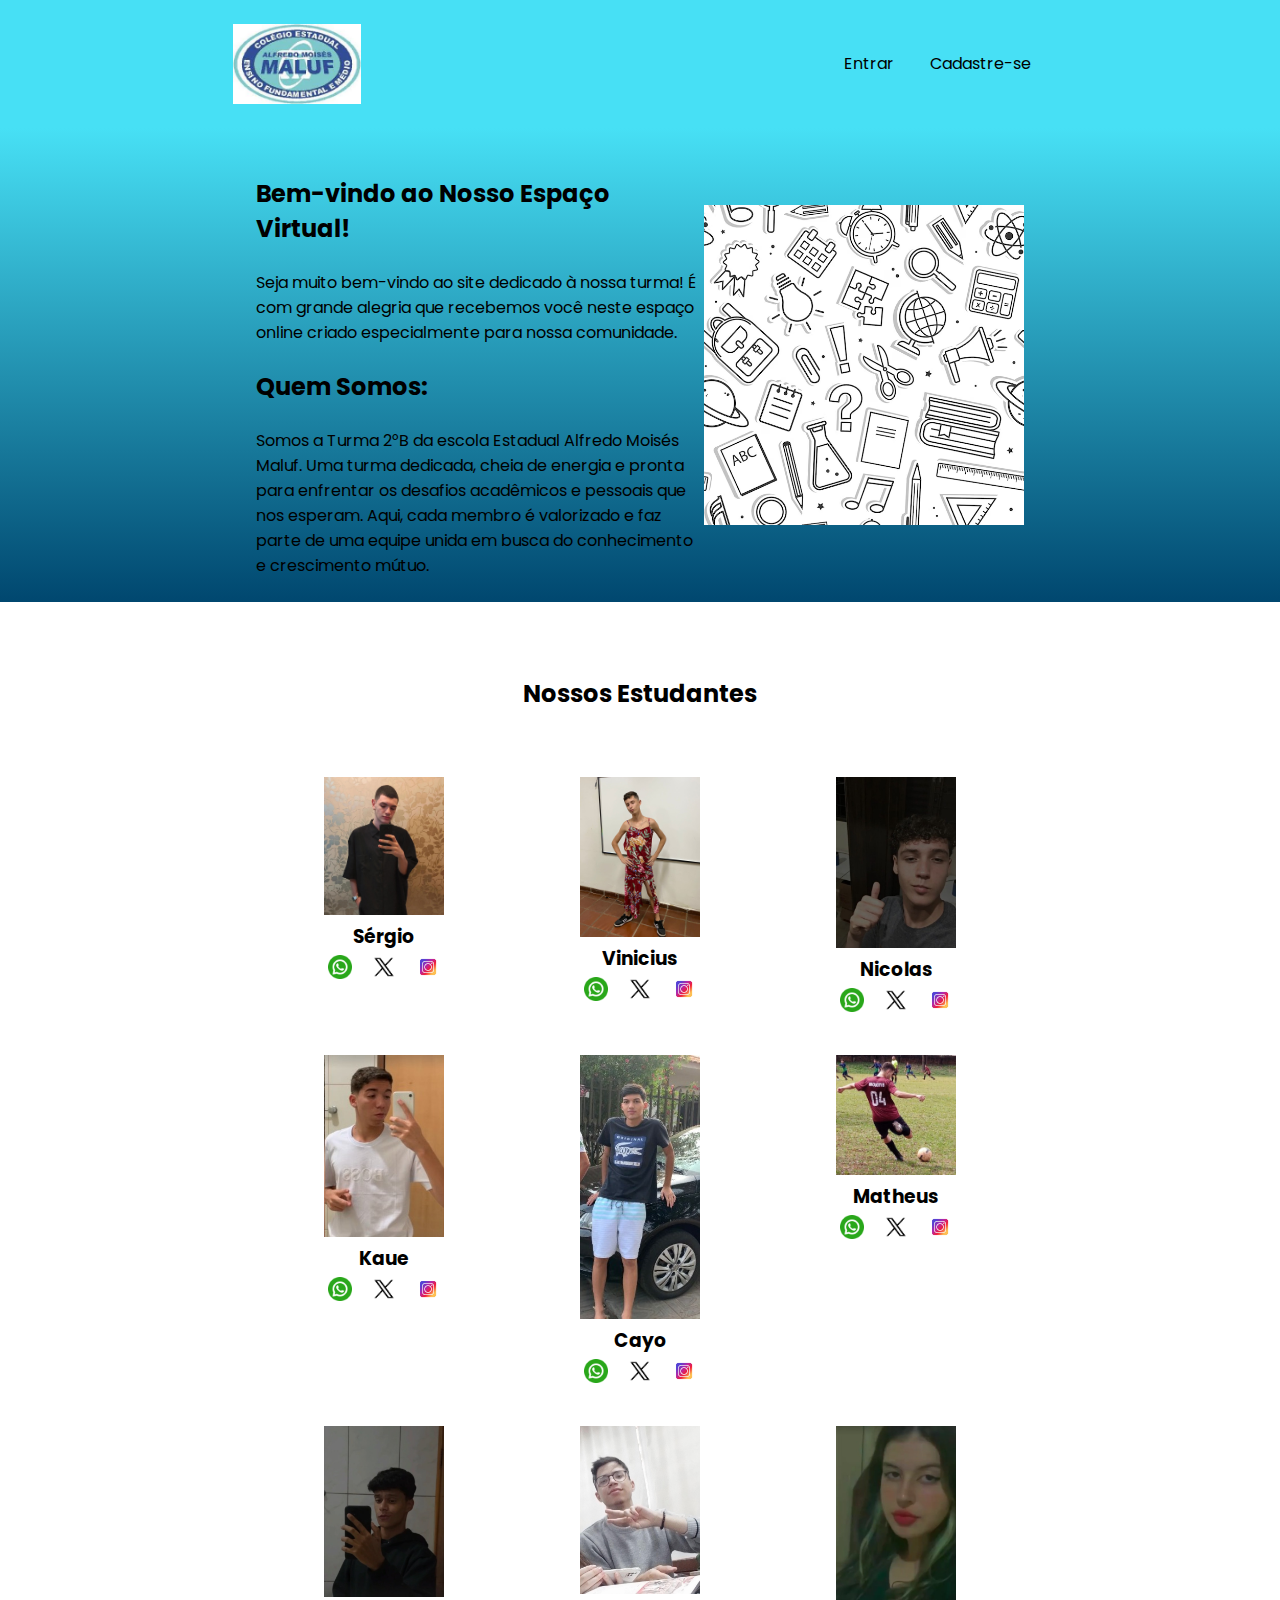
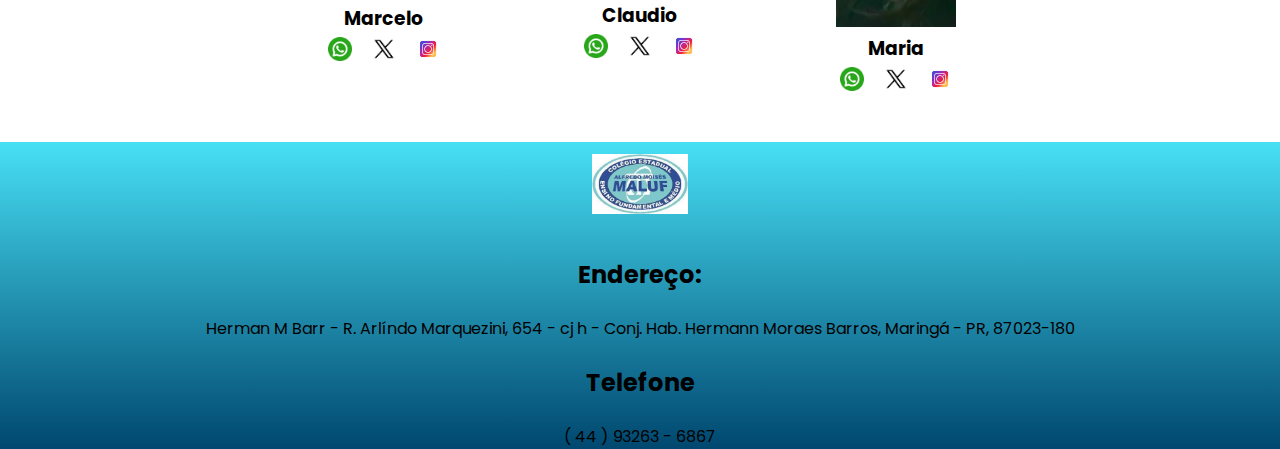
<file: samuel-2.B-main/2°B/index.html>
<!DOCTYPE html>
<html lang="en">
<head>
    <meta charset="UTF-8">
    <meta http-equiv="X-UA-Compatible" content="IE=edge">
    <meta name="viewport" content="width=device-width, initial-scale=1.0">
    <title>samuel</title>
    <link rel="stylesheet" href="style.css">
    <link rel="preconnect" href="https://fonts.googleapis.com">
    <link rel="preconnect" href="https://fonts.gstatic.com" crossorigin>
    <link href="https://fonts.googleapis.com/css2?family=Poppins&display=swap" rel="stylesheet">
</head>
<body>
    <header class="cabecalho">
        <img class="cabecalho-imagem" src="images.png" alt="logo da alura start">
        <ul class="cabecalho-lista">
            <li class="cabecalho-lista-item">Entrar</li>
            <li class="cabecalho-lista-item">Cadastre-se</li>
        </ul>
    </header>
    <section class="escola">
        <div class="escola-div-conteudo">
            <h2 class="escola-titulo">Bem-vindo ao Nosso Espaço Virtual!</h2>
            <p class="escola-texto-um">Seja muito bem-vindo ao site dedicado à nossa turma! É com grande alegria que recebemos você neste espaço online criado especialmente para nossa comunidade.</p>
            <h2 class="escola-titulo">Quem Somos:</h2>
            <p class="escola-texto-um">Somos a Turma 2°B da escola Estadual Alfredo Moisés Maluf. Uma turma dedicada, cheia de energia e pronta para enfrentar os desafios acadêmicos e pessoais que nos esperam. Aqui, cada membro é valorizado e faz parte de uma equipe unida em busca do conhecimento e crescimento mútuo.</p>
        </div>
        <img class="escola-imagem" src="padrao-sem-emenda-com-material-escolar-isolado-no-fundo-branco-arte-em-linha-preta-ilustracao-vetorial_193606-314.avif" alt="imagem que representa uma professora em sala de aula">
    </section>
    <section class="estudante">
        <h2 class="estudante-titulo">Nossos Estudantes</h2>
        <div class="estudante-todos">
        <span></span>
        <div class="estudante-div">
            <img class="estudante-imagem" src="WhatsApp Image 2024-08-01 at 19.31.18.png" alt="foto da gabi">
            <h3 class="estudante-nome">Sérgio</h3>
            <a href=""><img class="estudante-icone" src="3670051.png" alt="icone github"></a>
            <a href=""><img class="estudante-icone" src="X.png" alt="icone linkedin"></a>
            <a href="https://www.instagram.com/sergio_marcos07/"><img class="estudante-icone" src="instagram-icone-novo_1057-2227.avif" alt="icone instagram"></a>
        </div>
        <div class="estudante-div">
            <img class="estudante-imagem" src="vini.png" alt="foto da gabi">
            <h3 class="estudante-nome">Vinicius</h3>
            <a href=""><img class="estudante-icone" src="3670051.png" alt="icone github"></a>
            <a href=""><img class="estudante-icone" src="X.png" alt="icone linkedin"></a>
            <a href="https://www.instagram.com/vinicius_viudess09/"><img class="estudante-icone" src="instagram-icone-novo_1057-2227.avif" alt="icone instagram"></a>
        </div>
        <div class="estudante-div">
            <img class="estudante-imagem" src="nick.png" alt="foto da lizandra">
            <h3 class="estudante-nome">Nicolas</h3>
            <a href=""><img class="estudante-icone" src="3670051.png" alt="icone github"></a>
            <a href=""><img class="estudante-icone" src="X.png" alt="icone linkedin"></a>
            <a href="https://www.instagram.com/nick.piloni/"><img class="estudante-icone" src="instagram-icone-novo_1057-2227.avif" alt="icone instagram"></a>
        </div>
        <span></span>
        <span></span>
        <div class="estudante-div">
            <img class="estudante-imagem" src="kaue.png" alt="foto da joice">
            <h3 class="estudante-nome">Kaue</h3>
            <a href=""><img class="estudante-icone" src="3670051.png" alt="icone github"></a>
            <a href=""><img class="estudante-icone" src="X.png" alt="icone linkedin"></a>
            <a href="https://www.instagram.com/kaue.sz.a/"><img class="estudante-icone" src="instagram-icone-novo_1057-2227.avif" alt="icone instagram"></a>
        </div>
        <div class="estudante-div">
            <img class="estudante-imagem" src="cayo.png" alt="foto da maria">
            <h3 class="estudante-nome">Cayo</h3>
            <a href=""><img class="estudante-icone" src="3670051.png" alt="icone github"></a>
            <a href=""><img class="estudante-icone" src="X.png" alt="icone linkedin"></a>
            <a href="https://www.instagram.com/cayofernandes044/"><img class="estudante-icone" src="instagram-icone-novo_1057-2227.avif" alt="icone instagram"></a>
        </div>
        <div class="estudante-div">
            <img class="estudante-imagem" src="matheus.png" alt="foto da olhe">
            <h3 class="estudante-nome">Matheus</h3>
            <img class="estudante-icone" src="3670051.png" alt="icone github">
            <a href=""><img class="estudante-icone" src="X.png" alt="icone linkedin"></a>
            <a href="https://www.instagram.com/_mtz.nog/"><img class="estudante-icone" src="instagram-icone-novo_1057-2227.avif" alt="icone instagram"></a>
        </div>
        <span></span>
        <span></span>
        <div class="estudante-div">
            <img class="estudante-imagem" src="marcelo.png" alt="foto da rafa">
            <h3 class="estudante-nome">Marcelo</h3>
            <a href=""><img class="estudante-icone" src="3670051.png" alt="icone github"></a>
            <a href=""><img class="estudante-icone" src="X.png" alt="icone linkedin"></a>
            <a href="https://www.instagram.com/marcelo_jr14/"><img class="estudante-icone" src="instagram-icone-novo_1057-2227.avif" alt="icone instagram"></a>
        </div>
        <div class="estudante-div">
            <img class="estudante-imagem" src="claudio.png" alt="foto da thais">
            <h3 class="estudante-nome">Claudio</h3>
            <a href=""><img class="estudante-icone" src="3670051.png" alt="icone github"></a>
            <a href=""><img class="estudante-icone" src="X.png" alt="icone linkedin"></a>
            <a href="https://www.instagram.com/claudio_junio_lima/"><img class="estudante-icone" src="instagram-icone-novo_1057-2227.avif" alt="icone instagram"></a>
        </div>
        <div class="estudante-div">
            <img class="estudante-imagem" src="maria feia.png" alt="foto da thais">
            <h3 class="estudante-nome">Maria</h3>
            <a href=""><img class="estudante-icone" src="3670051.png" alt="icone github"></a>
            <a href=""><img class="estudante-icone" src="X.png" alt="icone linkedin"></a>
            <a href="https://www.instagram.com/marih10007/"><img class="estudante-icone" src="instagram-icone-novo_1057-2227.avif" alt="icone instagram"></a>
        </div>

    </div>
    </section>
    <footer class="rodape">
        <img class="rodape-imagem"src="images.png" alt="logo da alura start">
        <h2 class="escola-titulo">Endereço:</h2>
        Herman M Barr - R. Arlíndo Marquezini, 654 - cj h - Conj. Hab. Hermann Moraes Barros, Maringá - PR, 87023-180


        <h2 class="escola-titulo">Telefone</h2>
        ( 44 ) 93263 - 6867   
    </footer>
</body>
</html>
</file>
<file: samuel-2.B-main/2°B/style.css>
*{
    margin: 0;
    padding: 0;
}
body {
    font-family: 'Poppins', sans-serif;
}
.cabecalho {
    background-color: #47E0F5;
    color: rgb(0, 0, 0);
    display: flex;
    justify-content: space-around;
    align-items: center;
    padding: 24px 0;
}

.cabecalho-imagem{
    width: 10%;
}

.cabecalho-lista-item{
    display: inline-block;
    margin: 0 16px;
    font-size: 16px;
}

.escola-imagem{
    width: 25%;
}

.escola{
    background-image: linear-gradient(#47E0F5,#00476F);
    color:rgb(0, 0, 0);
    display: flex;
    justify-content: center;
    align-items: center;
    padding: 24px 0;
}

.escola-div-conteudo{
    width: 35%;
}


.escola-titulo{
    padding: 24px 0;
}

.estudante{
    padding: 24px 0;
}
.estudante-imagem{
    width: 120px;
}

.estudante-icone{
    width: 24px;
    padding: 4px 8px;
}

.estudante-div{
    text-align: center;
    padding: 16px 0;
}

.estudante-titulo{
    text-align: center;
    padding: 50px 0;
}

.estudante-todos{
    display: grid;
    grid-template-columns: 20% 20% 20% 20% 20%;
}

.rodape{
    background-image: linear-gradient(#47E0F5,#00476F);
    text-align: center;
}

.rodape-imagem{
    height: 60px;
    padding: 12px 0;
   
}
</file>
